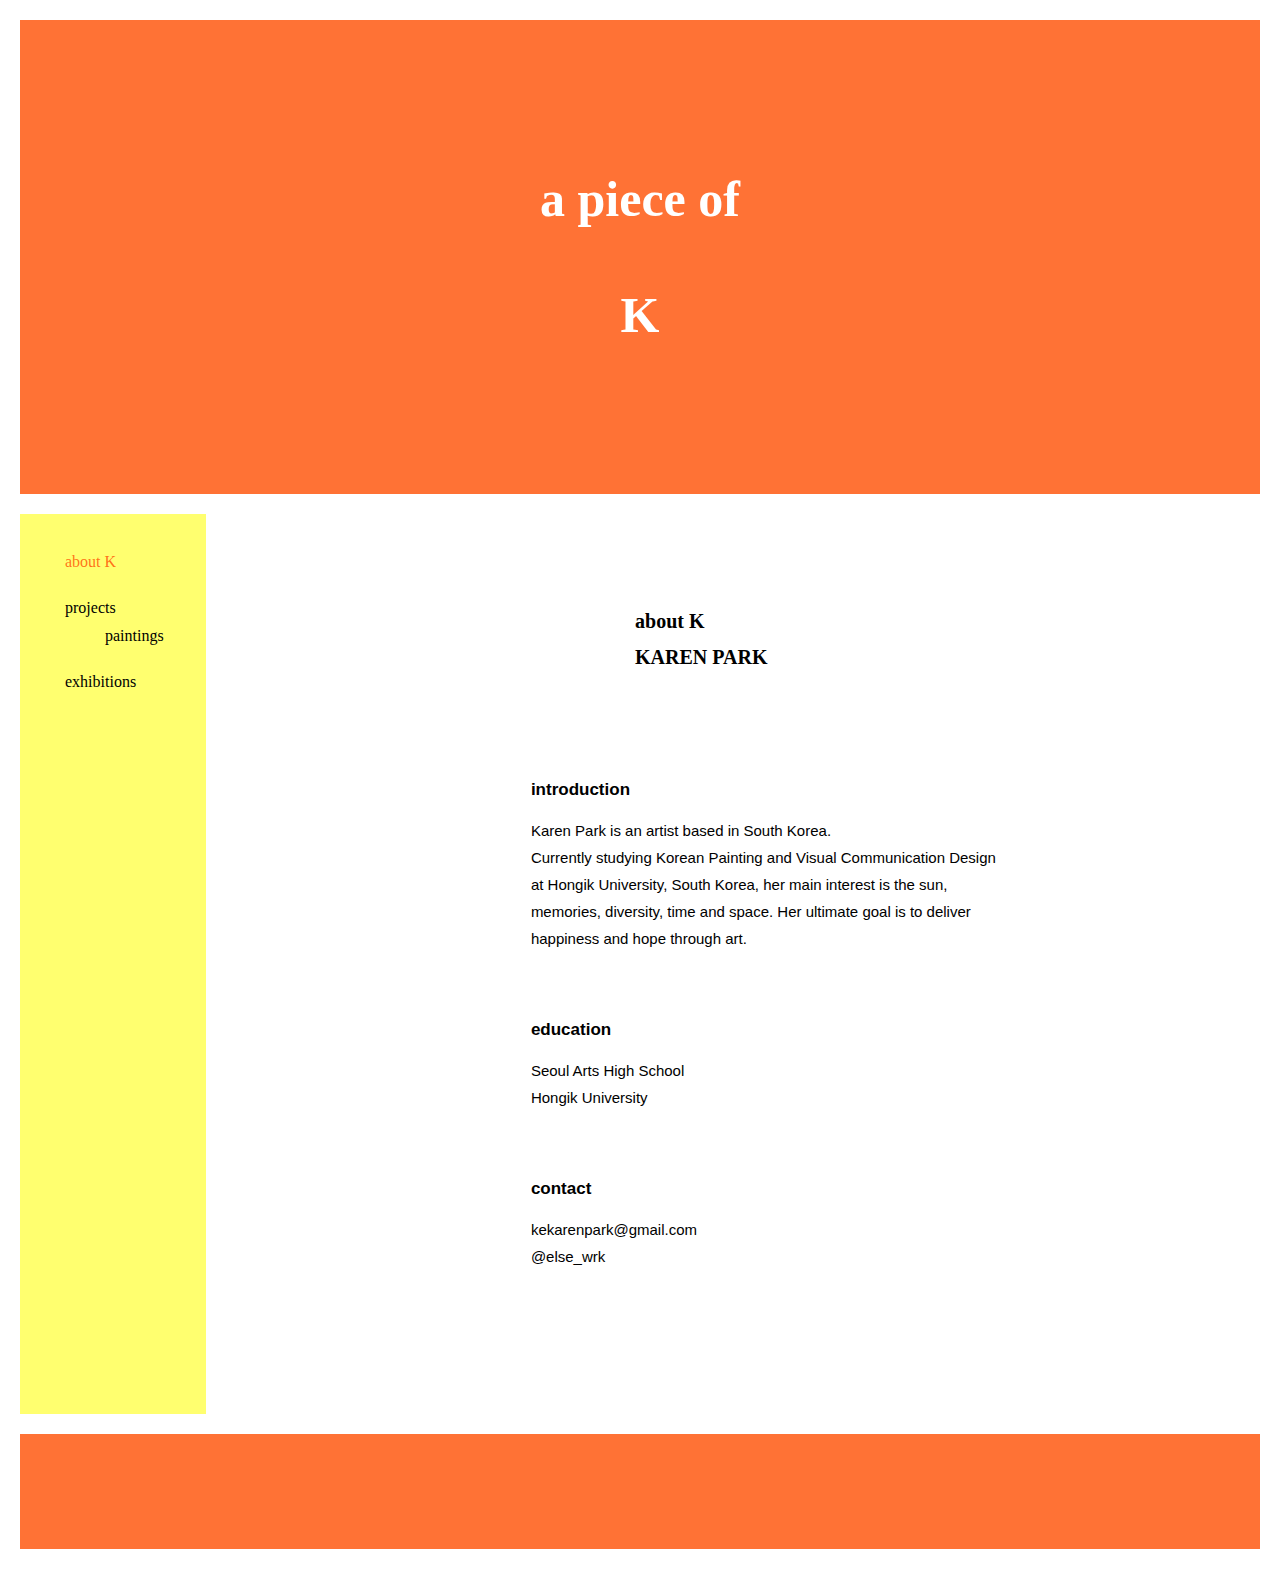
<file: index.html>
<!DOCTYPE html>
<html lang="en">
<head>
    <meta charset="UTF-8">
    <meta name="viewport" content="width=device-width, initial-scale=1.0">
    <link rel="stylesheet" href="style.css">
    <title>aboutK</title>
</head>

<body>
    <div class="head">
    <h1>a piece of<br><br>K</h1>
    </div>

    <div class="row">
        <div class="menu">
            <ul><br>
                <li><a id="now" href="index.html" target="_blank">about K</a></li><br>
                <li>projects</li>
                <ul>
                    <li><a href="paintings!.html" target="_blank">paintings</a></li>
                    <!---<li>illustrations</li>--->
                </ul><br>
                <li><a href="exhibitions!.html" target="_blank">exhibitions</a></li><br>
            </ul>
        </div>
    
   

        <div class="content">
            <br><br><br><br>
            <h2> about K<br>KAREN PARK</h2>
            <br><br><br><br>
            <h3>introduction</h3>
            <p>Karen Park is an artist based in South Korea.<br>
                Currently studying Korean Painting and Visual Communication Design<br>
                at Hongik University, South Korea, her main interest is the sun,<br>
                memories, diversity, time and space. Her ultimate goal is
                to deliver<br> happiness and hope through art.</p>
            <br><br>
            <h3>education</h3>
            <p>Seoul Arts High School<br>Hongik University</p>
            <br><br>
            <h3>contact</h3>
            <p>kekarenpark@gmail.com<br>
            <a href="https://www.instagram.com/else_wrk?igsh=MXh6MjdyYjFrdnZocA==" 
            target="_blank">@else_wrk</a></p>
            <br><br><br><br><br>

        </div>
    </div>

    <div class="footer">
        <p></p>
    </div>

   
</body>
</html>
</file>
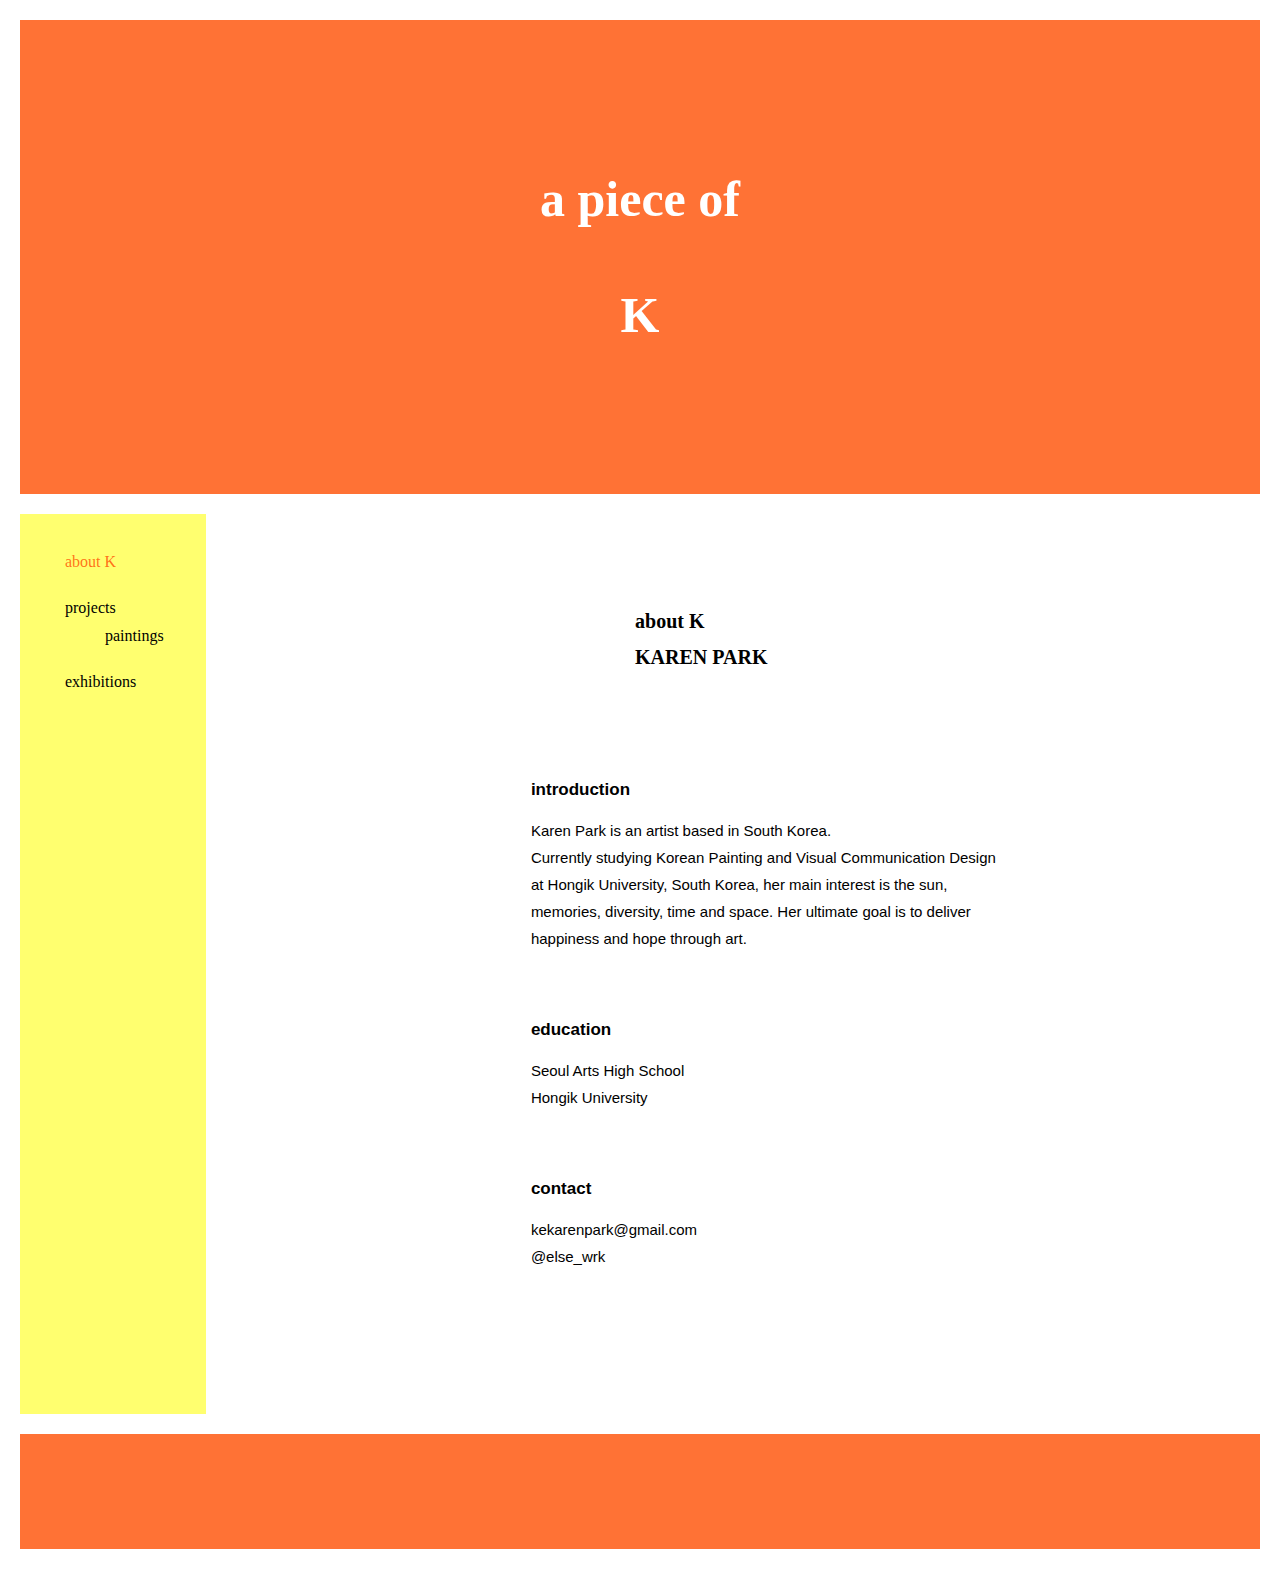
<file: about K!.html>
<!DOCTYPE html>
<html lang="en">
<head>
    <meta charset="UTF-8">
    <meta name="viewport" content="width=device-width, initial-scale=1.0">
    <link rel="stylesheet" href="style.css">
    <title>aboutK</title>
</head>

<body>
    <div class="head">
    <h1>a piece of<br><br>K</h1>
    </div>

    <div class="row">
        <div class="menu">
            <ul><br>
                <li><a id="now" href="about K!.html" target="_blank">about K</a></li><br>
                <li>projects</li>
                <ul>
                    <li><a href="paintings!.html" target="_blank">paintings</a></li>
                    <!---<li>illustrations</li>--->
                </ul><br>
                <li><a href="exhibitions!.html" target="_blank">exhibitions</a></li><br>
            </ul>
        </div>
    
   

        <div class="content">
            <br><br><br><br>
            <h2> about K<br>KAREN PARK</h2>
            <br><br><br><br>
            <h3>introduction</h3>
            <p>Karen Park is an artist based in South Korea.<br>
                Currently studying Korean Painting and Visual Communication Design<br>
                at Hongik University, South Korea, her main interest is the sun,<br>
                memories, diversity, time and space. Her ultimate goal is
                to deliver<br> happiness and hope through art.</p>
            <br><br>
            <h3>education</h3>
            <p>Seoul Arts High School<br>Hongik University</p>
            <br><br>
            <h3>contact</h3>
            <p>kekarenpark@gmail.com<br>
            <a href="https://www.instagram.com/else_wrk?igsh=MXh6MjdyYjFrdnZocA==" 
            target="_blank">@else_wrk</a></p>
            <br><br><br><br><br>

        </div>
    </div>

    <div class="footer">
        <p></p>
    </div>

   
</body>
</html>
</file>
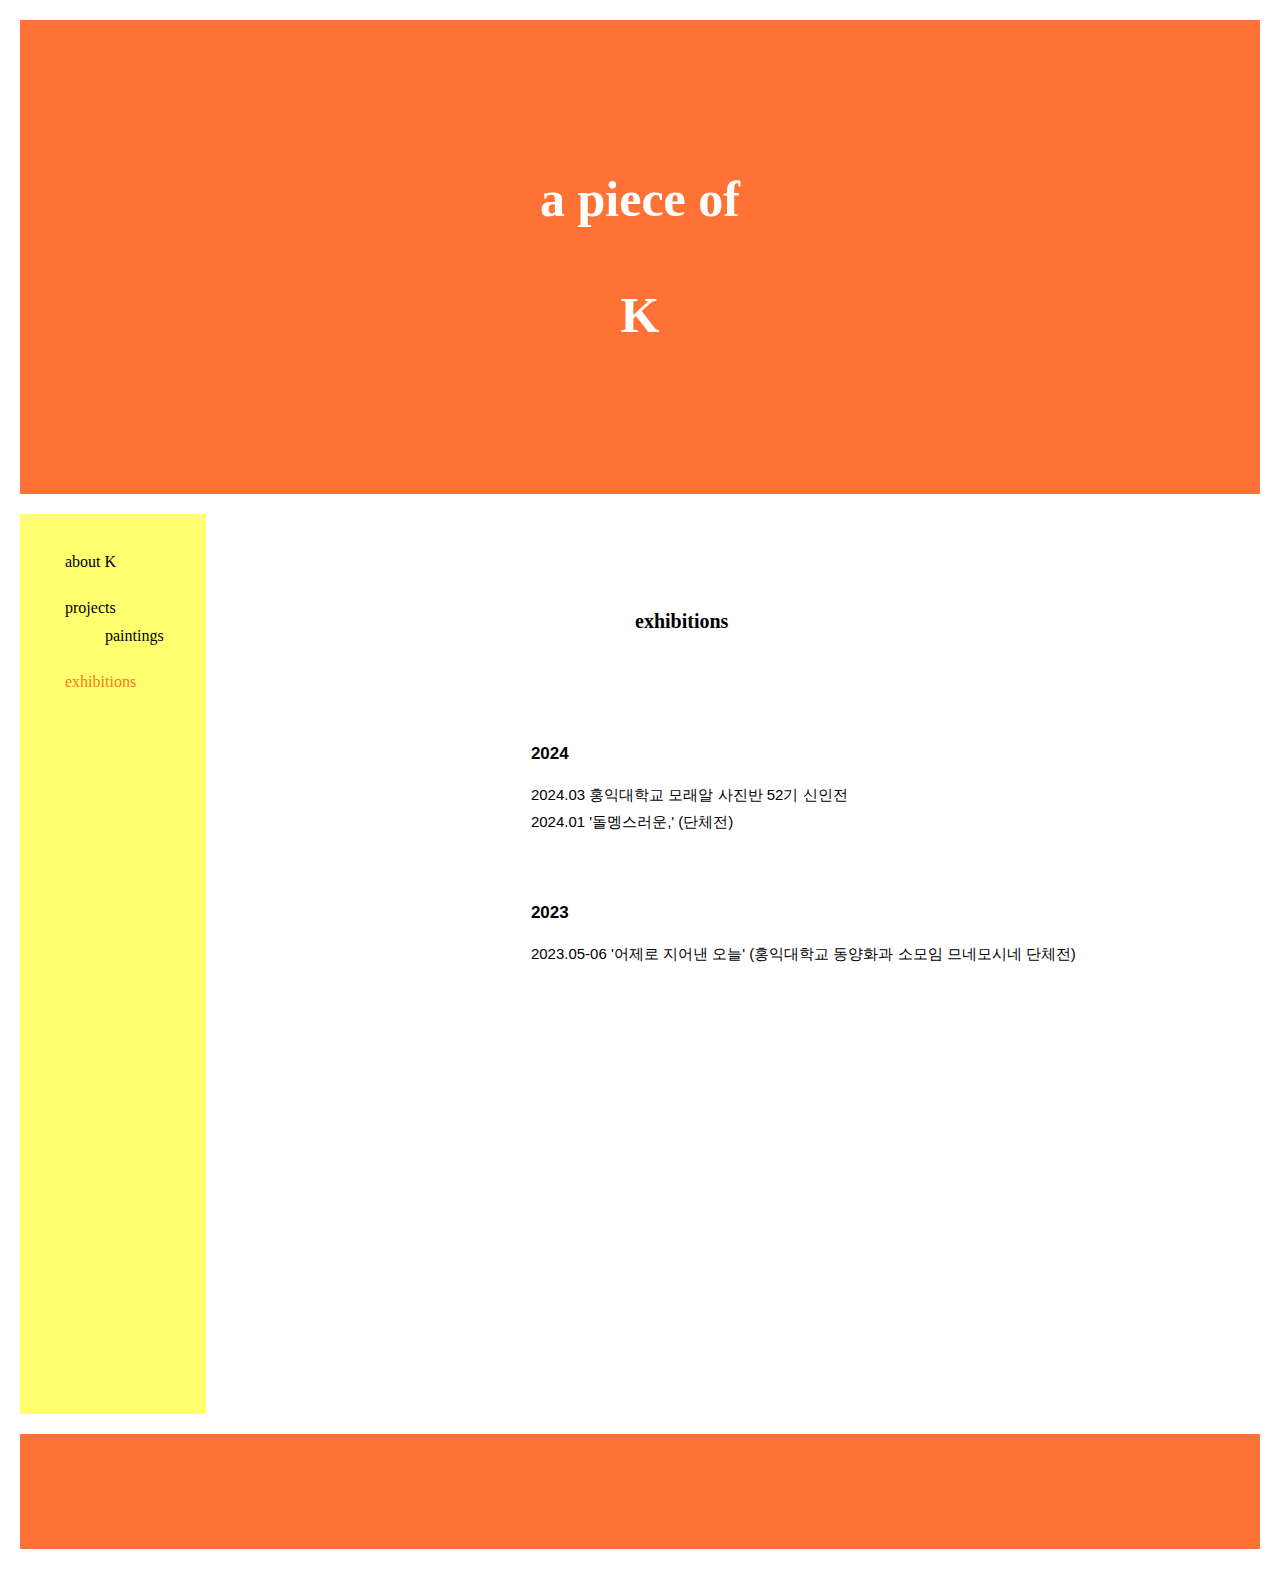
<file: exhibitions!.html>
<!DOCTYPE html>
<html lang="en">
<head>
    <meta charset="UTF-8">
    <meta name="viewport" content="width=device-width, initial-scale=1.0">
    <link rel="stylesheet" href="style.css">
    <title>exhibitions</title>
</head>

<body>
    <div class="head">
    <h1>a piece of<br><br>K</h1>
    </div>

    <div class="row">
        <div class="menu">
            <ul><br>
                <li><a href="index.html" target="_blank">about K</a></li><br>
                <li>projects</li>
                <ul>
                    <li><a href="paintings!.html" target="_blank">paintings</a></li>
                    <!---<li>illustrations</li>--->
                </ul><br>
                <li><a id="now" href="exhibitions!.html" target="_blank">exhibitions</a></li><br>
            </ul>
        </div>
    
   

        <div class="content">
            <br><br><br><br>
            <h2>exhibitions</h2>
            <br><br><br><br>
            <h3>2024</h3>
            <p>2024.03 홍익대학교 모래알 사진반 52기 신인전<br>
                2024.01 '돌멩스러운,' (단체전)
            </p>
            <br><br>
            <h3>2023</h3>
            <p>2023.05-06 '어제로 지어낸 오늘' (홍익대학교 동양화과 소모임 므네모시네 단체전)</p>
            <br><br>
            
        </div>
    </div>

    <div class="footer">
        <p></p>
    </div>

   
</body>
</html>
</file>
<file: style.css>
* {
        box-sizing: border-box;
    }

    body{
        height: 100%;
        border-style: solid;
        border-width: 20px;
        border-color: white;
        margin: 0px;
        padding: 0%;
    }

    h1{
        font-family: 'Georgia','Times New Roman',serif;
        color: white;
        font-size: 50px;
        text-align: center;
        background-color: rgba(255, 77, 0, 0.794);
        border-bottom: 20px solid white;
        padding: 150px;
        margin: 0px;
    }

    h2{
        font-family: 'Georgia',serif;
        font-size: 20px;
        text-align: left;
        padding-left: 40%;
        line-height: 1.8;
    }


    h3{
        font-family: 'Georgia', sans-serif;
        font-size: 17px;
        padding-left: 30%;
        text-align: left;   
    }

    p{
        text-align:left;
        line-height: 1.8;/*한글*/
        padding-left: 30%;
        font-size: 15px;
    }
    
    a{
        text-decoration: none;
        color: black;
    }

    a:hover {
        color: rgba(255, 77, 0, 0.794);
        cursor: url(PIE.png) 20 30 , auto;
    }

    li{
        list-style-type: none;
        margin: 0px;
        padding: 5px;
        font-size: 16px;
    }

    .menu{
        background-color: rgba(255, 255, 0, 0.565);
        float:left;
        width: 15%;
        height: 100vh;
        margin-right: 10px solid white;
        font-family: Georgia, 'Times New Roman', Times, serif;
    }
    

    .content{
        background-color: rgb(255, 255, 255);
        float:right;
        width: 84%;
        display: table;
        font-family: Arial, Helvetica, sans-serif;
    }
    .row::after {
        content: "";
        display: table;
        clear: both;
    }
    
    .footer{
        background-color: rgba(255, 77, 0, 0.794);
        border-top: 20px solid white;
        padding: 50px;
        margin: 0px;
    }

    #now{
        color:rgba(255, 77, 0, 0.794);
    }
</file>
